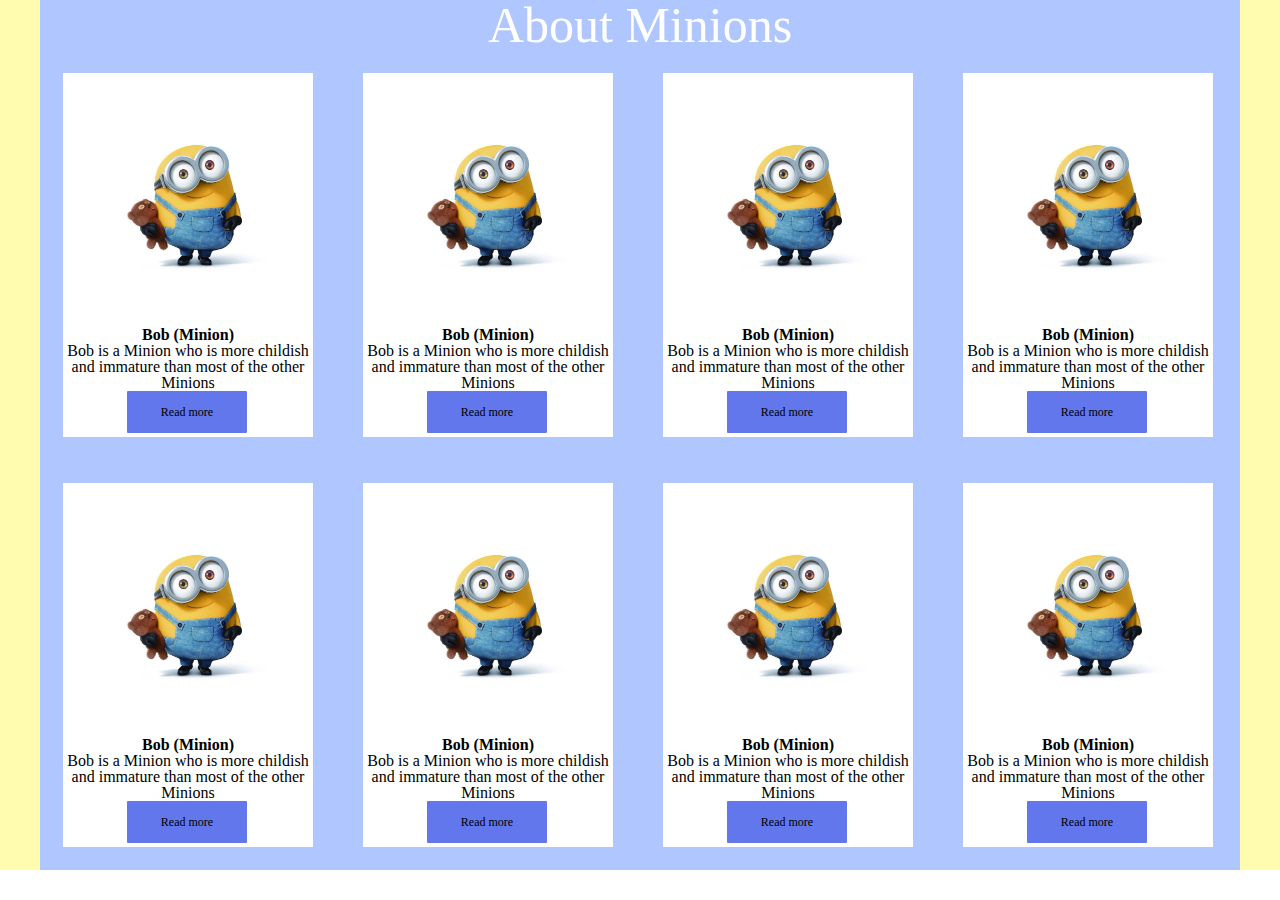
<file: hw5/index.html>
<!DOCTYPE html>
<html lang="en">
  <head>
    <meta charset="UTF-8" />
    <meta name="viewport" content="width=device-width, initial-scale=1.0" />
    <title>Homework5</title>
    <link rel="stylesheet" href="./reset.css" />
    <link rel="stylesheet" href="style.css" />
  </head>
  <body>
    <div class="header">
      <div class="container">
        <h1 class="h1">About Minions</h1>
        <div class="card">
          <img src="./img/bob1.jpg" alt="img" class="img" />
          <h2 class="h2">Bob (Minion)</h2>
          <p class="card-text">
            Bob is a Minion who is more childish and immature than most of the
            other Minions
          </p>
          <a href="#" class="card-link">Read more</a>
        </div>
        <div class="card">
          <img src="./img/bob1.jpg" alt="img" class="img" />
          <h2 class="h2">Bob (Minion)</h2>
          <p class="card-text">
            Bob is a Minion who is more childish and immature than most of the
            other Minions
          </p>
          <a href="#" class="card-link">Read more</a>
        </div>
        <div class="card">
          <img src="./img/bob1.jpg" alt="img" class="img" />
          <h2 class="h2">Bob (Minion)</h2>
          <p class="card-text">
            Bob is a Minion who is more childish and immature than most of the
            other Minions
          </p>
          <a href="#" class="card-link">Read more</a>
        </div>

        <div class="card">
          <img src="./img/bob1.jpg" alt="img" class="img" />
          <h2 class="h2">Bob (Minion)</h2>
          <p class="card-text">
            Bob is a Minion who is more childish and immature than most of the
            other Minions
          </p>
          <a href="#" class="card-link">Read more</a>
        </div>
        <div class="card">
          <img src="./img/bob1.jpg" alt="img" class="img" />
          <h2 class="h2">Bob (Minion)</h2>
          <p class="card-text">
            Bob is a Minion who is more childish and immature than most of the
            other Minions
          </p>
          <a href="#" class="card-link">Read more</a>
        </div>
        <div class="card">
          <img src="./img/bob1.jpg" alt="img" class="img" />
          <h2 class="h2">Bob (Minion)</h2>
          <p class="card-text">
            Bob is a Minion who is more childish and immature than most of the
            other Minions
          </p>
          <a href="#" class="card-link">Read more</a>
        </div>
        <div class="card">
          <img src="./img/bob1.jpg" alt="img" class="img" />
          <h2 class="h2">Bob (Minion)</h2>
          <p class="card-text">
            Bob is a Minion who is more childish and immature than most of the
            other Minions
          </p>
          <a href="#" class="card-link">Read more</a>
        </div>
        <div class="card">
          <img src="./img/bob1.jpg" alt="img" class="img" />
          <h2 class="h2">Bob (Minion)</h2>
          <p class="card-text">
            Bob is a Minion who is more childish and immature than most of the
            other Minions
          </p>
          <a href="#" class="card-link">Read more</a>
        </div>
      </div>
    </div>
  </body>
</html>
</file>
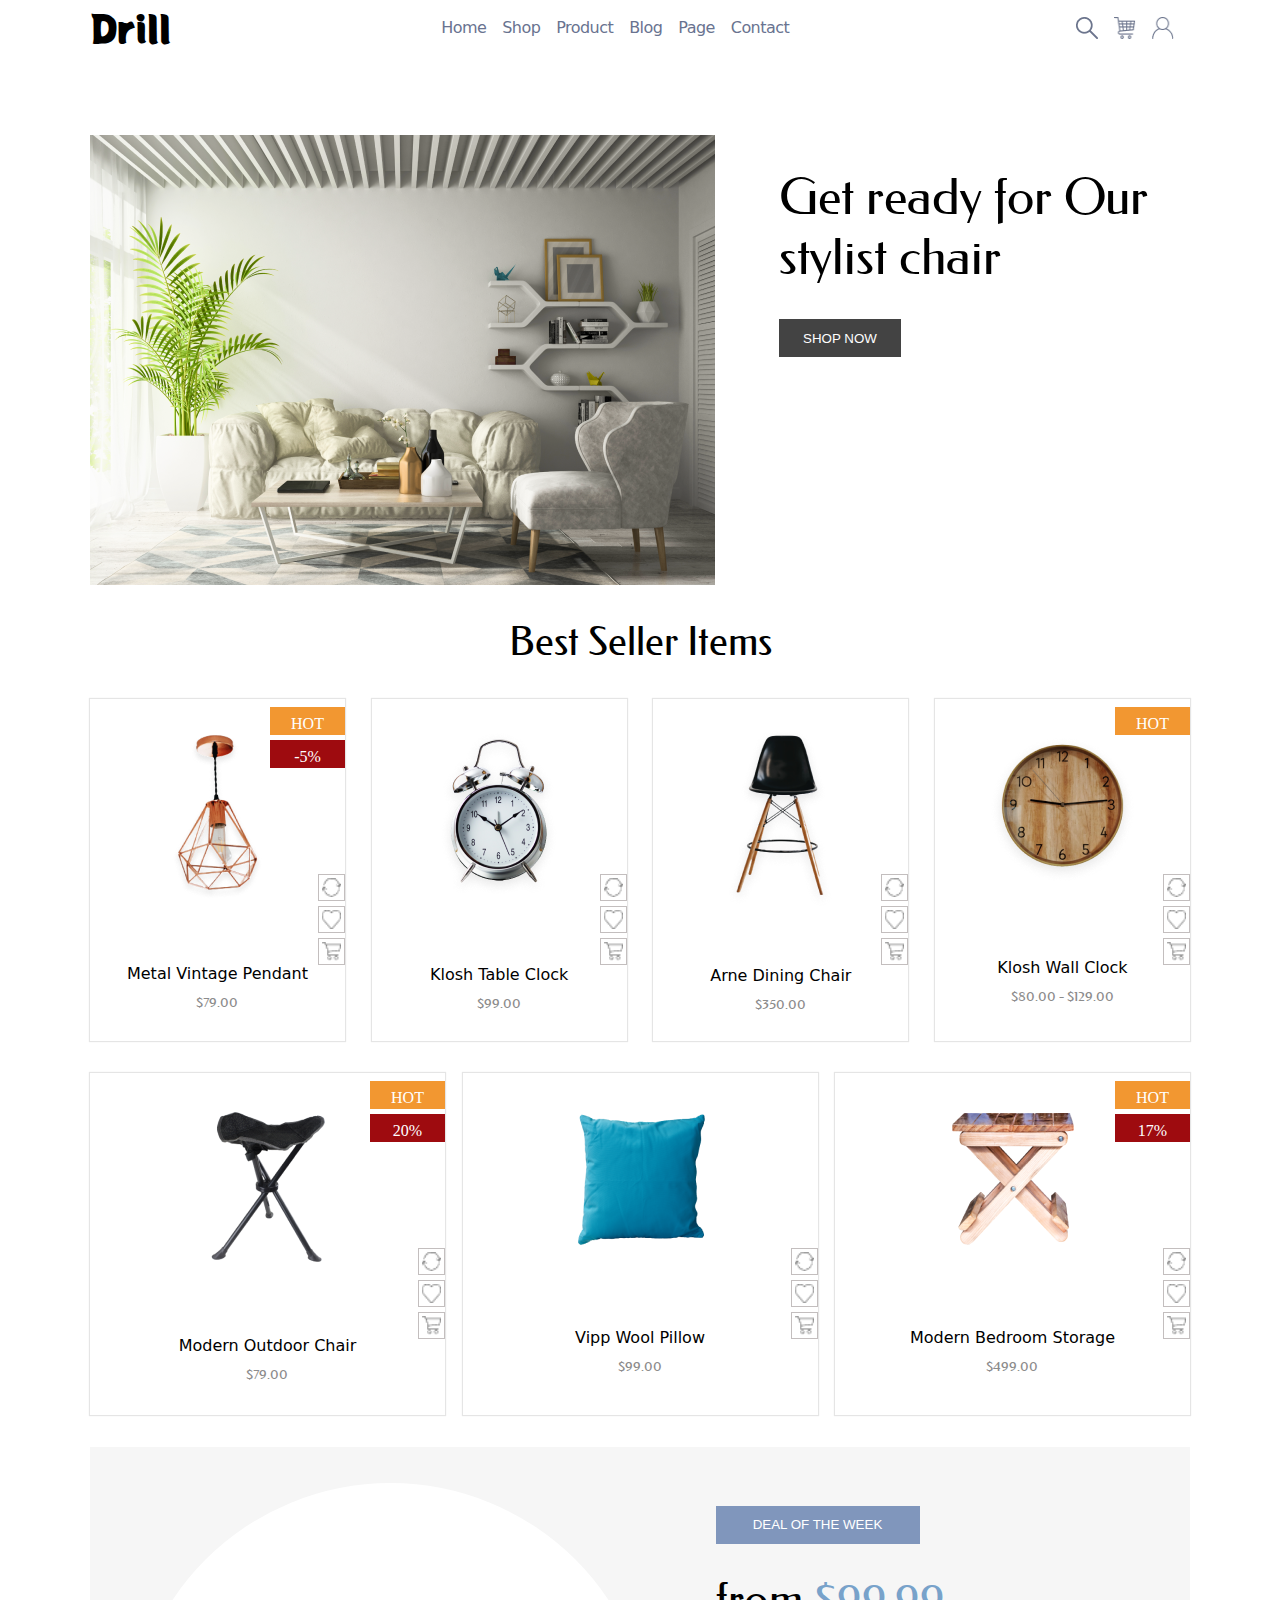
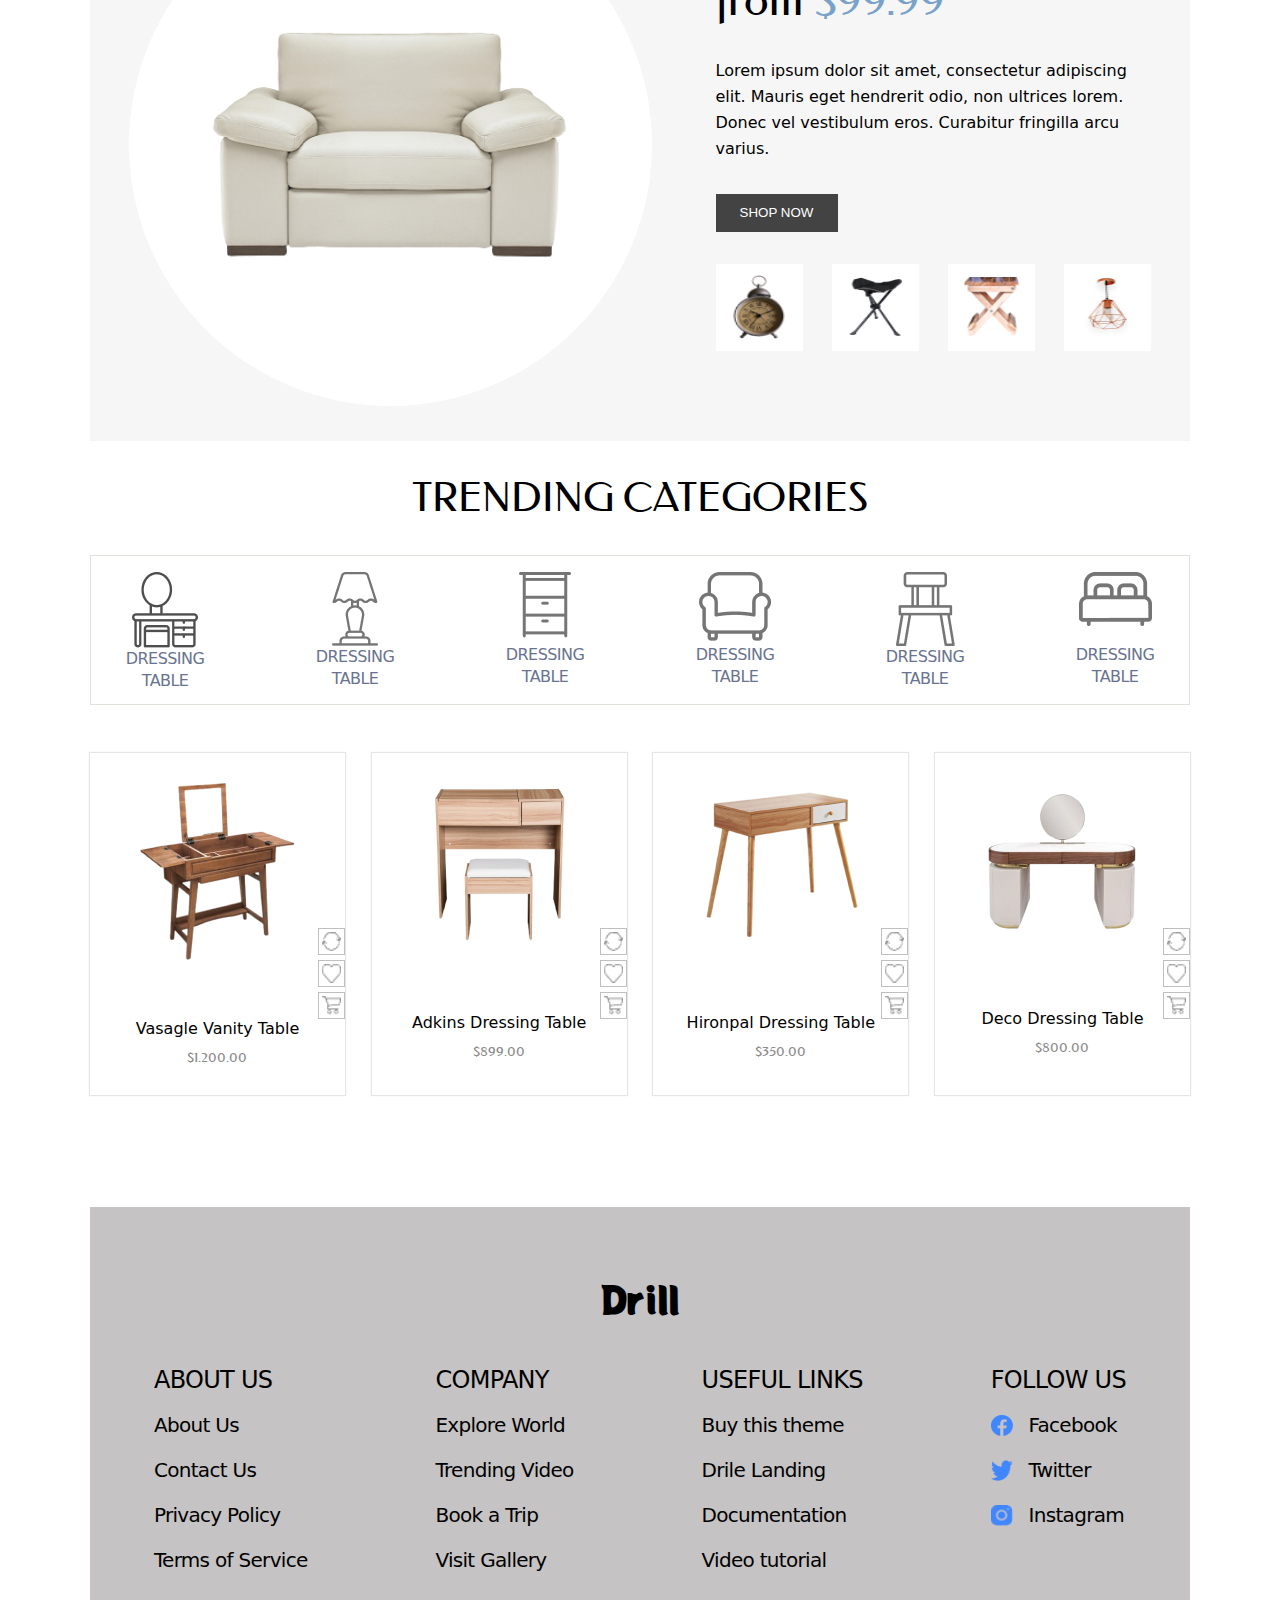
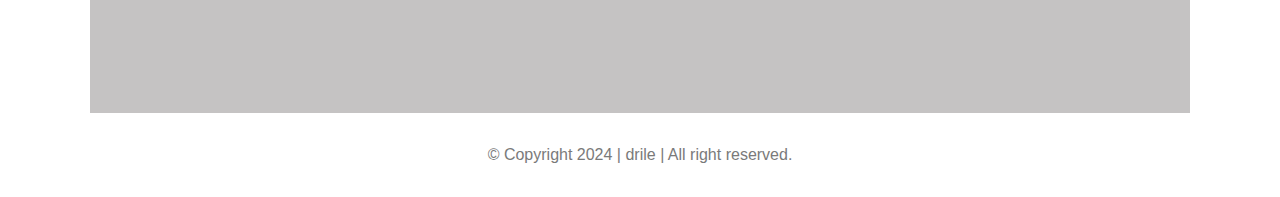
<file: hw6/index.html>
<!DOCTYPE html>
<html lang="en">
  <head>
    <meta charset="UTF-8" />
    <meta name="viewport" content="width=device-width, initial-scale=1.0" />
    <link rel="stylesheet" href="./reset.css" />
    <link rel="stylesheet" href="./style.css" />
    <link rel="preconnect" href="https://fonts.googleapis.com" />
    <link rel="preconnect" href="https://fonts.gstatic.com" crossorigin />
    <link
      href="https://fonts.googleapis.com/css2?family=Federo&family=Potta+One&display=swap"
      rel="stylesheet"
    />
    <link rel="preconnect" href="https://fonts.googleapis.com" />
    <link rel="preconnect" href="https://fonts.gstatic.com" crossorigin />
    <link
      href="https://fonts.googleapis.com/css2?family=Potta+One&display=swap"
      rel="stylesheet"
    />
    <title>Drill</title>
  </head>
  <body>
    <div class="container">
      <header class="header">
        <div class="logo">Drill</div>
        <nav>
          <ul class="nav">
            <li>Home</li>
            <li>Shop</li>
            <li>Product</li>
            <li>Blog</li>
            <li>Page</li>
            <li>Contact</li>
          </ul>
        </nav>
        <nav>
          <ul class="nav">
            <li>
              <img src="./img/Vector_1.png" alt="profile" class="img" />
            </li>
            <li><img src="./img/Group.png" alt="basket" class="img" /></li>
            <li><img src="./img/Vector.png" alt="glass" class="img" /></li>
          </ul>
        </nav>
      </header>
      <main>
        <section class="banner">
          <img src="./img/modern-room.png" alt="glass" class="banner-img" />
          <div class="banner_description">
            <h1>Get ready for Our stylist chair</h1>
            <button class="banner_button">Shop now</button>
          </div>
        </section>
        <section class="best_items">
          <h2>Best Seller Items</h2>
          <div class="cards">
            <div class="card">
              <div>
                <img
                  src="./img/Pendant.png"
                  alt="Metal Vintage Pendant"
                  class="card_img"
                />
              </div>

              <div class="card_footer">
                <h3>Metal Vintage Pendant</h3>
                <p class="card_price">$79.00</p>
              </div>
              <div class="badges">
                <div class="badge badge_hot">HOT</div>
                <div class="badge badge_sale">-5%</div>
              </div>
              <ul class="card_nav">
                <li>
                  <img
                    src="./img/update.png"
                    alt="profile"
                    class="card_nav_img"
                  />
                </li>
                <li>
                  <img
                    src="./img/like_small.png"
                    alt="basket"
                    class="card_nav_img"
                  />
                </li>
                <li>
                  <img
                    src="./img/basket_small.png"
                    alt="glass"
                    class="card_nav_img"
                  />
                </li>
              </ul>
            </div>
            <div class="card">
              <div>
                <img
                  src="./img/table_clock.png"
                  alt="Klosh Table Clock"
                  class="card_img"
                />
              </div>

              <div class="card_footer">
                <h3>Klosh Table Clock</h3>
                <p class="card_price">$99.00</p>
              </div>
              <!-- <div class="badges">
                <div class="badge badge_hot">HOT</div>
                <div class="badge badge_sale">-5%</div>
              </div> -->
              <ul class="card_nav">
                <li>
                  <img
                    src="./img/update.png"
                    alt="profile"
                    class="card_nav_img"
                  />
                </li>
                <li>
                  <img
                    src="./img/like_small.png"
                    alt="basket"
                    class="card_nav_img"
                  />
                </li>
                <li>
                  <img
                    src="./img/basket_small.png"
                    alt="glass"
                    class="card_nav_img"
                  />
                </li>
              </ul>
            </div>
            <div class="card">
              <div>
                <img
                  src="./img/Chair.png"
                  alt="Arne Dining Chair"
                  class="card_img"
                />
              </div>

              <div class="card_footer">
                <h3>Arne Dining Chair</h3>
                <p class="card_price">$350.00</p>
              </div>
              <!-- <div class="badges">
                <div class="badge badge_hot">HOT</div>
                <div class="badge badge_sale">-5%</div>
              </div> -->
              <ul class="card_nav">
                <li>
                  <img
                    src="./img/update.png"
                    alt="profile"
                    class="card_nav_img"
                  />
                </li>
                <li>
                  <img
                    src="./img/like_small.png"
                    alt="basket"
                    class="card_nav_img"
                  />
                </li>
                <li>
                  <img
                    src="./img/basket_small.png"
                    alt="glass"
                    class="card_nav_img"
                  />
                </li>
              </ul>
            </div>
            <div class="card">
              <div>
                <img
                  src="./img/clock.png"
                  alt="Klosh Wall Clock"
                  class="card_img"
                />
              </div>

              <div class="card_footer">
                <h3>Klosh Wall Clock</h3>
                <p class="card_price">$80.00 - $129.00</p>
              </div>
              <div class="badges">
                <div class="badge badge_hot">HOT</div>
                <!-- <div class="badge badge_sale">-5%</div> -->
              </div>
              <ul class="card_nav">
                <li>
                  <img
                    src="./img/update.png"
                    alt="profile"
                    class="card_nav_img"
                  />
                </li>
                <li>
                  <img
                    src="./img/like_small.png"
                    alt="basket"
                    class="card_nav_img"
                  />
                </li>
                <li>
                  <img
                    src="./img/basket_small.png"
                    alt="glass"
                    class="card_nav_img"
                  />
                </li>
              </ul>
            </div>
            <div class="card card_bottom_row">
              <div>
                <img
                  src="./img/outdoor_chair.png"
                  alt="Modern Outdoor Chair"
                  class="card_img"
                />
              </div>

              <div class="card_footer">
                <h3>Modern Outdoor Chair</h3>
                <p class="card_price">$79.00</p>
              </div>
              <div class="badges">
                <div class="badge badge_hot">HOT</div>
                <div class="badge badge_sale">20%</div>
              </div>
              <ul class="card_nav">
                <li>
                  <img
                    src="./img/update.png"
                    alt="profile"
                    class="card_nav_img"
                  />
                </li>
                <li>
                  <img
                    src="./img/like_small.png"
                    alt="basket"
                    class="card_nav_img"
                  />
                </li>
                <li>
                  <img
                    src="./img/basket_small.png"
                    alt="glass"
                    class="card_nav_img"
                  />
                </li>
              </ul>
            </div>
            <div class="card card_bottom_row">
              <div>
                <img
                  src="./img/wool_pillow.png"
                  alt="Vipp Wool Pillow
                "
                  class="card_img"
                />
              </div>

              <div class="card_footer">
                <h3>Vipp Wool Pillow</h3>
                <p class="card_price">$99.00</p>
              </div>
              <!-- <div class="badges">
                <div class="badge badge_hot">HOT</div>
                <div class="badge badge_sale">-5%</div>
              </div> -->
              <ul class="card_nav">
                <li>
                  <img
                    src="./img/update.png"
                    alt="profile"
                    class="card_nav_img"
                  />
                </li>
                <li>
                  <img
                    src="./img/like_small.png"
                    alt="basket"
                    class="card_nav_img"
                  />
                </li>
                <li>
                  <img
                    src="./img/basket_small.png"
                    alt="glass"
                    class="card_nav_img"
                  />
                </li>
              </ul>
            </div>
            <div class="card card_bottom_row">
              <div>
                <img
                  src="./img/storage.png"
                  alt="Modern Bedroom Storage"
                  class="card_img"
                />
              </div>

              <div class="card_footer">
                <h3>Modern Bedroom Storage</h3>
                <p class="card_price">$499.00</p>
              </div>
              <div class="badges">
                <div class="badge badge_hot">HOT</div>
                <div class="badge badge_sale">17%</div>
              </div>
              <ul class="card_nav">
                <li>
                  <img
                    src="./img/update.png"
                    alt="profile"
                    class="card_nav_img"
                  />
                </li>
                <li>
                  <img
                    src="./img/like_small.png"
                    alt="basket"
                    class="card_nav_img"
                  />
                </li>
                <li>
                  <img
                    src="./img/basket_small.png"
                    alt="glass"
                    class="card_nav_img"
                  />
                </li>
              </ul>
            </div>
          </div>
        </section>
        <section class="deal">
          <div class="circle">
            <img src="./img/modern_armchair.png" alt="glass" class="deal_img" />
          </div>
          <div class="deal_description">
            <button class="deal_button">DEAL OF THE WEEK</button>
            <h4>from <span class="text_oc">$99.99</span></h4>
            <p class="lorem">
              Lorem ipsum dolor sit amet, consectetur adipiscing elit. Mauris
              eget hendrerit odio, non ultrices lorem. Donec vel vestibulum
              eros. Curabitur fringilla arcu varius.
            </p>
            <button class="shop_button">Shop now</button>
            <div class="deal_cards">
              <div class="deal_card_wrap">
                <img
                  src="./img/small_clock.png"
                  alt="small_clock"
                  class="deal_card_img"
                />
              </div>
              <div class="deal_card_wrap">
                <img
                  src="./img/small_outdoor_chair.png"
                  alt="small_clock"
                  class="deal_card_img"
                />
              </div>
              <div class="deal_card_wrap">
                <img
                  src="./img/small_storage.png"
                  alt="small_clock"
                  class="deal_card_img"
                />
              </div>
              <div class="deal_card_wrap">
                <img
                  src="./img/small_Pendant.png"
                  alt="small_clock"
                  class="deal_card_img"
                />
              </div>
            </div>
          </div>
        </section>
        <section class="best_items trending">
          <h2>TRENDING CATEGORIES</h2>
          <div>
            <ul class="categories">
              <li>
                <div class="categories_card">
                  <img
                    src="./img/Dressing_table_png.png"
                    alt="dressing_ta"
                    class="categories_img"
                  />
                  <p class="categories_head">DRESSING TABLE</p>
                </div>
              </li>
              <li class="categories_card">
                <img
                  src="./img/Lamp_png.png"
                  alt="lamp"
                  class="categories_img"
                />
                <p class="categories_head">DRESSING TABLE</p>
              </li>
              <li class="categories_card">
                <img
                  src="./img/Cabinet_png.png"
                  alt="cabinet"
                  class="categories_img"
                />
                <p class="categories_head">DRESSING TABLE</p>
              </li>
              <li class="categories_card">
                <img
                  src="./img/sofa_png.png"
                  alt="sofa"
                  class="categories_img"
                />
                <p class="categories_head">DRESSING TABLE</p>
              </li>
              <li class="categories_card">
                <img
                  src="./img/Chair_png.png"
                  alt="chair"
                  class="categories_img"
                />
                <p class="categories_head">DRESSING TABLE</p>
              </li>
              <li class="categories_card">
                <img src="./img/Bed_png.png" alt="bed" class="categories_img" />
                <p class="categories_head">DRESSING TABLE</p>
              </li>
            </ul>
          </div>
          <div class="cards">
            <div class="card">
              <div>
                <img
                  src="./img/Vanity_Table.png"
                  alt="Vasagle Vanity Table"
                  class="card_img"
                />
              </div>

              <div class="card_footer">
                <h3>Vasagle Vanity Table</h3>
                <p class="card_price">$1.200.00</p>
              </div>
              <div class="badges"></div>
              <ul class="card_nav">
                <li>
                  <img
                    src="./img/update.png"
                    alt="profile"
                    class="card_nav_img"
                  />
                </li>
                <li>
                  <img
                    src="./img/like_small.png"
                    alt="basket"
                    class="card_nav_img"
                  />
                </li>
                <li>
                  <img
                    src="./img/basket_small.png"
                    alt="glass"
                    class="card_nav_img"
                  />
                </li>
              </ul>
            </div>
            <div class="card">
              <div>
                <img
                  src="./img/Dressing_table.png"
                  alt="Adkins Dressing Table"
                  class="card_img"
                />
              </div>
              <div class="card_footer">
                <h3>Adkins Dressing Table</h3>
                <p class="card_price">$899.00</p>
              </div>
              <ul class="card_nav">
                <li>
                  <img
                    src="./img/update.png"
                    alt="profile"
                    class="card_nav_img"
                  />
                </li>
                <li>
                  <img
                    src="./img/like_small.png"
                    alt="basket"
                    class="card_nav_img"
                  />
                </li>
                <li>
                  <img
                    src="./img/basket_small.png"
                    alt="glass"
                    class="card_nav_img"
                  />
                </li>
              </ul>
            </div>
            <div class="card">
              <div>
                <img
                  src="./img/Hironpal_Dressing_Table.png"
                  alt="hironpal_dressing_table"
                  class="card_img"
                />
              </div>
              <div class="card_footer">
                <h3>Hironpal Dressing Table</h3>
                <p class="card_price">$350.00</p>
              </div>
              <ul class="card_nav">
                <li>
                  <img
                    src="./img/update.png"
                    alt="profile"
                    class="card_nav_img"
                  />
                </li>
                <li>
                  <img
                    src="./img/like_small.png"
                    alt="basket"
                    class="card_nav_img"
                  />
                </li>
                <li>
                  <img
                    src="./img/basket_small.png"
                    alt="glass"
                    class="card_nav_img"
                  />
                </li>
              </ul>
            </div>
            <div class="card">
              <div>
                <img
                  src="./img/Deco_Dressing_Table.png"
                  alt="Deco Dressing Table"
                  class="card_img"
                />
              </div>
              <div class="card_footer">
                <h3>Deco Dressing Table</h3>
                <p class="card_price">$800.00</p>
              </div>
              <div class="badges"></div>
              <ul class="card_nav">
                <li>
                  <img
                    src="./img/update.png"
                    alt="update"
                    class="card_nav_img"
                  />
                </li>
                <li>
                  <img
                    src="./img/like_small.png"
                    alt="like"
                    class="card_nav_img"
                  />
                </li>
                <li>
                  <img
                    src="./img/basket_small.png"
                    alt="basket"
                    class="card_nav_img"
                  />
                </li>
              </ul>
            </div>
          </div>
        </section>
      </main>
      <footer>
        <div class="footer_main">
          <div class="logo">Drill</div>
          <div class="footer_lists">
            <ul class="footer_list">
              <li><h3>ABOUT US</h3></li>
              <li>About Us</li>
              <li>Contact Us</li>
              <li>Privacy Policy</li>
              <li>Terms of Service</li>
            </ul>
            <ul class="footer_list">
              <li><h3>COMPANY</h3></li>
              <li>Explore World</li>
              <li>Trending Video</li>
              <li>Book a Trip</li>
              <li>Visit Gallery</li>
            </ul>
            <ul class="footer_list">
              <li><h3>USEFUL LINKS</h3></li>
              <li>Buy this theme</li>
              <li>Drile Landing</li>
              <li>Documentation</li>
              <li>Video tutorial</li>
            </ul>
            <ul class="footer_list">
              <li><h3>FOLLOW US</h3></li>
              <li>
                <img
                  src="./img/facebook.png"
                  alt="facebook"
                  class="icon"
                />Facebook
              </li>
              <li>
                <img src="./img/twitter.png" alt="twitter" class="icon" />
                Twitter
              </li>
              <li>
                <img src="./img/instagram.png" alt="instagram" class="icon" />
                Instagram
              </li>
            </ul>
          </div>
        </div>
        <div class="copyright">
          <p>© Copyright 2024 | drile | All right reserved.</p>
        </div>
      </footer>
    </div>
  </body>
</html>
</file>
<file: hw5/style.css>
.header {
    background-color: #fffcb0;
    
  }

  .container {
    background-color: #b0c6ff;
    max-width: 1200px;
    margin: 0 auto;
  }

  .img {
    height: 250px;
    width: 160px;
    margin-left: auto;
    margin-right: auto
  }
  
  .card {
    max-width: 250px;
    display: inline-block;
    padding: 4px;
    margin: 23px;
    background-color: white;
  }
  .card-text {
    text-align: center;
    font-size: medium;
    font-family: Tahoma;
  }
  .h1 {
    text-align: center;
    font-size: 50px;
    color: white;
    font-family: Tahoma;
  }
  
  .card-link {
    display: inline-block;
    background: #6177eb;
    color: black;
    padding: 15px;
    border: none;
    border-radius: 1px;
    text-decoration: none;
    font-family: Tahoma;
    font-size: 12px;
    line-height: 1;
    font-weight: 100;
    cursor: pointer;
    min-height:30px; 
    min-width: 120px;
    margin-left: 60px;
    text-align: center;
  }
  .h2 {
    text-align: center;
    font-family: Tahoma;
    font-size: medium;
    font-weight: bold;
  }
</file>
<file: hw6/style.css>
.container {
    max-width: 1100px;
    margin: 0 auto;
  }

.header {
    display: flex;
    flex-direction: row;
    justify-content: space-between;
    align-items: center;
}

.logo {
  font-family: Potta One;
font-size: 38px;
font-weight: 400;
line-height: 55px;
letter-spacing: -0.035em;
text-align: left;

}
.nav {
  font-family: 'Open Sans', system-ui;
  display: flex;
  flex-direction: row;
  justify-content: space-between;
}

.nav li {
   padding-right: 1rem;
   color: #697390;
   font-size: 16px;
   font-weight: 400;
   line-height: 22px;
   letter-spacing: -0.035em;
   text-align: center;
}

.img {
  width: 22px;
  height: 22px;
} 

.banner {
  width: 100%;
  display: flex;
  flex-direction: row;
  justify-content: space-between;
  margin-top: 5rem;

}

.banner-img {
  max-width: 625px;
  max-height: 450px;
}

.banner_description {
  margin-left: 4rem;
}

.banner h1 {
font-family: 'Federo', sans-serif;
font-size: 50px;
font-weight: 400;
line-height: 60px;
padding-top: 2rem;
padding-bottom: 2rem;

}

.banner_button {
background: #434343;
color: #fff;
width: 122px;
height: 38px;
text-transform: uppercase;
}

.best_items h2 {
font-family: 'Federo', sans-serif;
font-size: 40px;
font-weight: 400;
line-height: 50px;
text-align: center;
margin-top: 2rem;
margin-bottom: 2rem;

}

.cards {
  display: flex;
  flex-direction: row;
  flex-wrap: wrap;
  justify-content: space-between;

}

.card {
  display: flex;
  flex-direction: column;
  justify-content: space-around;
  align-items: center;
  width: 255px;
  height: 342px;
  box-shadow: 0px 0px 1px 1px #0000001A;
  position: relative;
  margin-bottom: 2rem;
  
}

.card_bottom_row {
  width: 355px;
}


.badges {
  position: absolute;
  right: 0;
  top: 0.5rem;
  width: 75px;
  height: 61px;
  display: flex;
  flex-direction: column;
  justify-content: space-between;
    
}

.badge {
  width: 75px;
  height: 28px;
  background: #F29731;
  color: #fff;
  display: flex;
  align-items: center;
  justify-content: center;
  padding-top: 5px;

}

.badge_sale {
  background: #9E0B0F;
}

.card_nav {
  position: absolute;
  right: 0;
  top: 175px;

}

.card_nav_img {
  border: 0.2px solid #c3bebe;
  width: 27px;
  height: 27px;
  margin-bottom: 5px;
  padding: 3px;

}

.card_footer {
  display: flex;
  flex-direction: column;
  align-items: center;
  justify-content: space-between;
  height: 3rem;

}

.card_footer h3 {
Font-family: 'Open Sans', system-ui;
font-size: 16px;
font-weight: 400;
line-height: 22px;

}

.card_footer p {
font-family: 'Federo', sans-serif;
font-size: 14px;
font-weight: 400;
line-height: 50px;
color: #8C8C8C;
margin-top: -0.5rem;
}

.deal_img {
  max-width: 356px;
  max-height: 227px;
  
}

.deal {
  background: #F6F6F6;
  width: 100%;
  height: 594px;
  display: flex;
  flex-direction: row;
  justify-content: center;
  align-items: center;
}

.deal h4 {
  font-family: 'Federo', sans-serif;
  font-size: 45px;
  font-weight: 400;
  line-height: 50px;
  padding-top: 2rem;
    
  }

  .lorem {
    Font-family: 'Open Sans', system-ui;
    font-size: 16px;
    font-weight: 300;
    line-height: 26px;
    padding-top: 2rem;
    padding-bottom: 2rem;

  }

  .deal_button {
    background: #8096BC;
    color: #fff;
    width: 204px;
    height: 38px;
    text-transform: uppercase;
  } 

.shop_button {
  background: #434343;
  color: #fff;
  width: 122px;
  height: 38px;
  text-transform: uppercase;
  margin-bottom: 2rem;
}

.deal_description {
  margin-left: 4rem;
  width: 436px;
}

.circle {
  width: 523px;
  height: 523px;
  background: #fff;
  border-radius: 100%;
  display: flex;
  align-items: center;
  justify-content: center;
}

.deal_cards {
  display: flex;
  flex-direction: row;
  justify-content: space-between;  
  position: relative;
  margin-bottom: 2rem;
  
}

.deal_card_wrap {
  background: #fff;
  width: 87px;
  height: 87px;
  padding: 1rem;
  display: flex;
  flex-direction: row;
  justify-content: center;
  align-items: center;

}
.deal_card_img {
  max-height: 65px;
  max-width: 100%;
  height: auto;
}

.text_oc{
  color: #78A2CA;
}

.categories li {
  /* padding-right: 1rem; */
  color: #697390;
  font-size: 16px;
  font-weight: 400;
  line-height: 22px;
  letter-spacing: -0.035em;
  text-align: center;
}
.categories {
  font-family: 'Open Sans', system-ui;
  display: flex;
  flex-direction: row;
  justify-content: space-between;
  margin-bottom: 3rem;
  border: 0.5px solid #E2E0DB;
}

.categories_card {
  width: 148px;
  height: 148px;
  padding: 1rem;
  display: flex;
  flex-direction: column;
  justify-content: space-between;
  align-items: center;
}
.categories_card:hover {
  background: #FBF9F3;

}

.categories_img {
  max-height: 100%;
  width: auto;
}

.trending {
  margin-bottom: 5rem;
}

.footer_main {
  background: #c5c3c3;
  display: flex;
  flex-direction: column;
  justify-content: start;
  align-items: center;
  padding-top: 4rem;
  height: 506px;
}
.footer_main .logo {
  margin-bottom: 2rem;

}

.footer_lists {
  display: flex;
  flex-direction: row;
  justify-content:space-around;
  width: 100%;
  font-family: 'Open Sans', system-ui;
  font-size: 20px;
  font-weight: 400;
  line-height: 45px;
  letter-spacing: -0.035em;
  text-align: left;
  padding-bottom: 5rem;
 
}
 
.footer_list h3 {
  font-size: 24px;
}

.footer_list li {
  display: flex;
  align-items: center;
}

.footer_list .icon {
  width: 21.87px;
  height: 21.87px;
  margin-right: 1rem;
}

.copyright {
  display: flex;
  flex-direction: row;
  justify-content: center;
  height: 52px;
  font-family: 'Inter', sans-serif;
  font-size: 16px;
  font-weight: 400;
  line-height: 19px;
  color: #7A7A7A;
  margin-top: 2rem;
  
    
}
</file>
